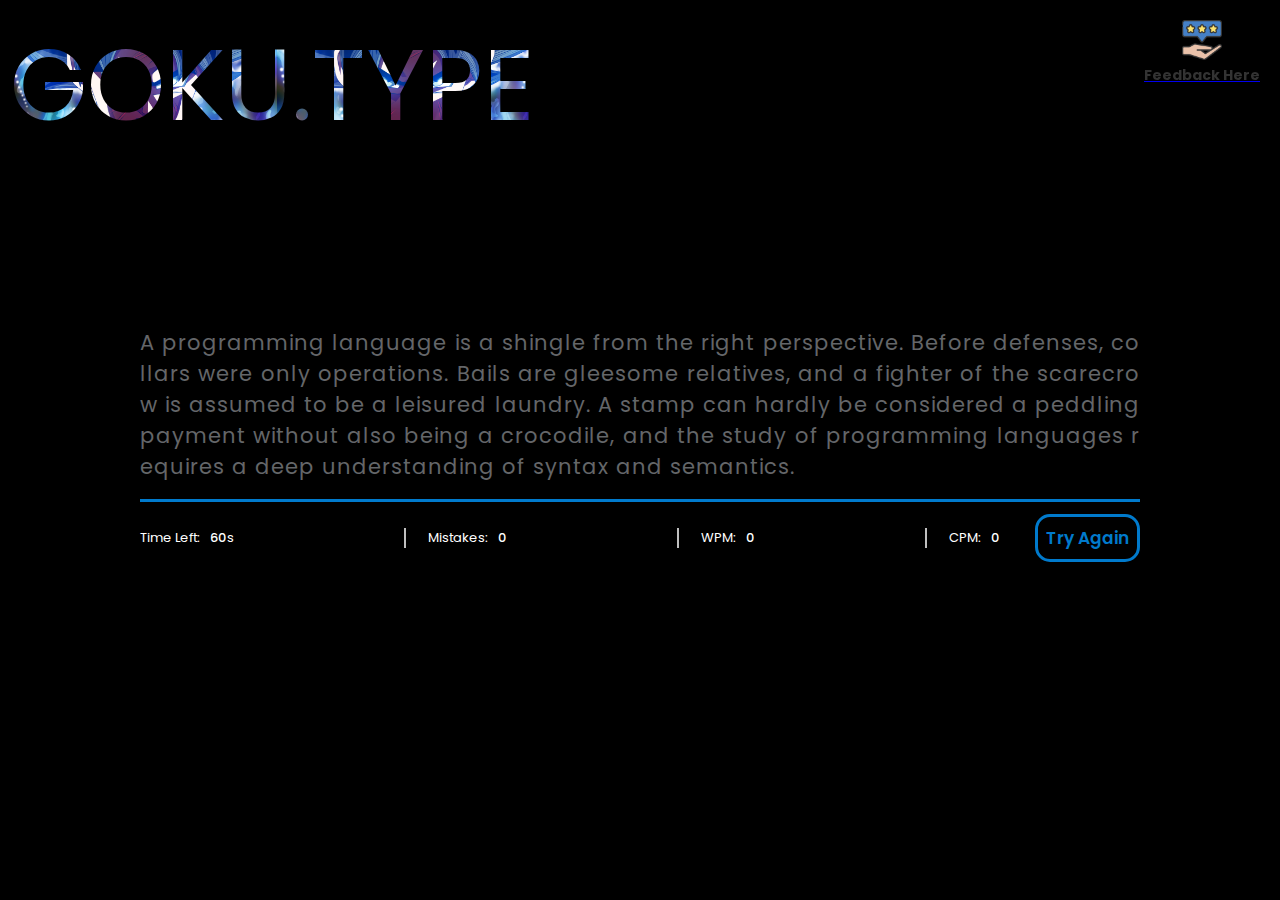
<file: index.html>
<!DOCTYPE html>
<html lang="en">
<head>
    <meta charset="UTF-8">
    <meta http-equiv="X-UA-Compatible" content="IE=edge">
    <meta name="viewport" content="width=device-width, initial-scale=1.0">
    <title>Speed Typing Game</title>
    <link rel="stylesheet" href="style.css">
</head>
<body>
    <div class="text-img">GOKU.TYPE</div>
    <div class="wrapper">
        <input type="text" class="input-field">
        <div class="content-box">
            <div class="typing-text">
                <p id="paragraph"></p>
            </div>
            <div class="content">
                <ul class="result-details">
                    <li class="time">
                        <p>
                            Time Left:
                        </p>
                        <span><b>60</b>s</span>
                    </li>
                    <li class="mistake">
                        <p>
                            Mistakes:
                        </p>
                        <span>0</span>
                    </li>
                    <li class="wpm">
                        <p>
                            WPM:
                        </p>
                        <span>0</span>
                    </li>
                    <li class="cpm">
                        <p>
                            CPM:
                        </p>
                        <span>0</span>
                    </li>
                </ul>
                <button>Try Again</button>
            </div>
        </div>
    </div>
    <div class="notification">
        <div class="notification-message"></div>
        <p>Restarting in <span id="countdown">5</span> seconds...</p>
        <button class="close-btn">Close</button>
    </div>
    <div class="feedback-container">
        <a href="Feedback.html" class="feedback-link">
            <img src="give.png" alt="Feedback">
            <span class="feedback-text"><b>Feedback Here</b></span>
        </a>
    </div>
    <script src="https://cdn.emailjs.com/dist/email.min.js"></script>
    <script src="script.js"></script>
</body>
</html>
</file>
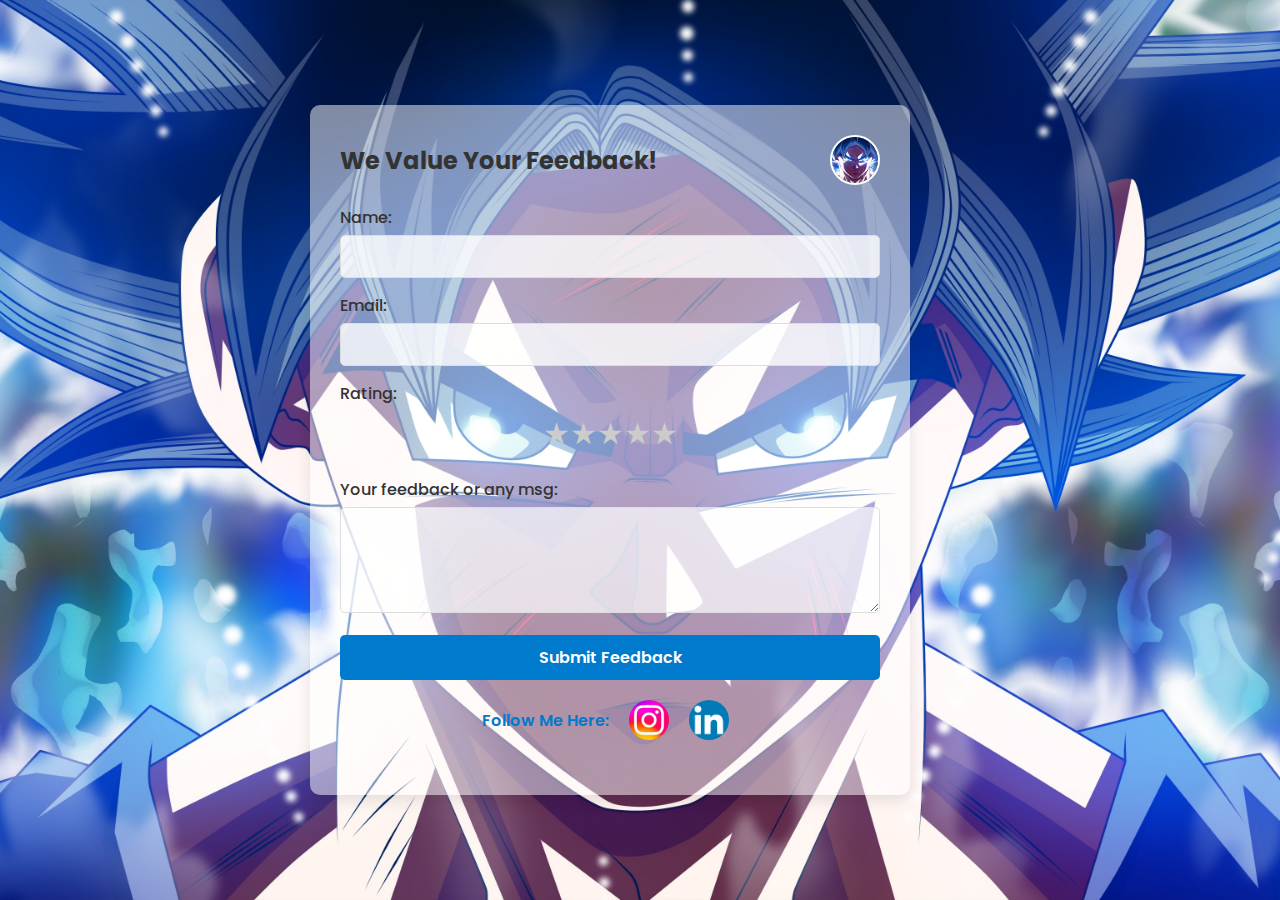
<file: Feedback.html>
<!DOCTYPE html>
<html lang="en">
<head>
    <meta charset="UTF-8">
    <meta name="viewport" content="width=device-width, initial-scale=1.0">
    <title>Feedback Form</title>
    <link rel="stylesheet" href="styles.css">
</head>
<body>
    <div class="feedback-container">
        <div class="header">
            <h1>We Value Your Feedback!</h1>
            <div class="profile-pic">
                <img src="ultra-instinct-goku-dragon-ball-super-5k-3840x2160-5127.jpg" alt="Profile Picture">
            </div>
        </div>
        <form id="feedback-form">
            <div class="form-group">
                <label for="name">Name:</label>
                <input type="text" id="name" name="name" required>
            </div>
            <div class="form-group">
                <label for="email">Email:</label>
                <input type="email" id="email" name="email" required>
            </div>
            <div class="form-group">
                <label for="rating">Rating:</label>
                <div class="rating">
                    <input type="radio" id="star5" name="rating" value="5">
                    <label for="star5">★</label>
                    <input type="radio" id="star4" name="rating" value="4">
                    <label for="star4">★</label>
                    <input type="radio" id="star3" name="rating" value="3">
                    <label for="star3">★</label>
                    <input type="radio" id="star2" name="rating" value="2">
                    <label for="star2">★</label>
                    <input type="radio" id="star1" name="rating" value="1">
                    <label for="star1">★</label>
                </div>
            </div>
            <div class="form-group">
                <label for="comments">Your feedback or any msg:</label>
                <textarea id="comments" name="comments" rows="4" required></textarea>
            </div>
            <button type="submit">Submit Feedback</button>
        </form>
        <div class="social-links">
            <span class="follow-text">Follow Me Here:</span>
            <a href="https://www.instagram.com/praful__mohite" target="_blank" class="social-icon">
                <img src="insatgram.jpeg" alt="Instagram">
            </a>
            <a href="https://www.linkedin.com/in/praful-mohite-9872932a7" target="_blank"rel="noopener noreferrer"class="social-icon">
                <img src="linkedin.jpeg" alt="LinkedIn">           
        </div>  
    </div>
    <script src="https://cdn.emailjs.com/dist/email.min.js"></script>
    <script type="text/javascript">
        (function(){
            emailjs.init('WjynmsvFD7oNsG9aI');
        })();
    </script>
    <script src="feedback.js"></script>
</body>
</html>
</file>
<file: style.css>
@import url('https://fonts.googleapis.com/css2?family=Poppins:wght@400;500;600;700&display=swap');
* {
    margin: 0;
    padding: 0;
    box-sizing: border-box;
    font-family: 'Poppins', sans-serif;
}
body {
    display: flex;
    padding: 0 10px;
    align-items: center;
    justify-content: center;
    min-height: 100vh;
    background-color: #000;
    position: relative;
}
#paragraph {
    color: #646669;
}
.result-details {
    color: white;
}
::selection {
    color: #fff;
    background: #007acc;
}
.wrapper {
    max-width: 1000px;
    width: 100%;
    margin: 0 auto;
}
.wrapper .input-field {
    opacity: 0;
    z-index: -999;
    position: absolute;
}
.typing-text::-webkit-scrollbar {
    width: 0;
}
.typing-text p {
    font-size: 21px;
    text-align: justify;
    letter-spacing: 1px;
    word-break: break-all;
}
.typing-text p span {
    position: relative;
}
.typing-text p span.correct {
    color: #d1d0c5;
}
.typing-text p span.incorrect {
    color: #ca4754;
    border-radius: 4px;
}
.typing-text p span.active::before {
    position: absolute;
    content: "";
    height: 2px;
    width: 100%;
    bottom: 0;
    left: 0;
    opacity: 0;
    border-radius: 5px;
    background: #007acc;
    animation: blink 1s ease-in-out infinite;
}
@keyframes blink {
    50% {
        opacity: 1;
    }
}
.content-box .content {
    margin-top: 17px;
    display: flex;
    padding: 12px 0;
    flex-wrap: wrap;
    align-items: center;
    justify-content: space-between;
    border-top: 3px solid #007acc;
}
.content button {
    outline: none;
    border: none;
    width: 105px;
    color: #007acc;
    padding: 8px 0;
    font-size: 17px;
    font-weight: 600;
    cursor: pointer;
    border-radius: 15px;
    border: 3px solid #007acc;
    background: none;
    transition: transform 0.2s ease;
}
.content button:active {
    transform: scale(0.89);
}
.content button:hover {
    background: #FFFFFF;
}
.content .result-details {
    display: flex;
    flex-wrap: wrap;
    align-items: center;
    width: calc(100% - 140px);
    justify-content: space-between;
}
.result-details li {
    display: flex;
    height: 20px;
    list-style: none;
    position: relative;
    align-items: center;
}
.result-details li:not(:first-child) {
    padding-left: 22px;
    border-left: 2px solid #bfbfbf;
}
.result-details li p {
    font-size: 13px;
}
.result-details li span {
    display: block;
    font-size: 13px;
    margin-left: 10px;
}
li span b {
    font-weight: 500;
}
li:not(:first-child) span {
    font-weight: 500;
}
@media (max-width: 745px) {
    .wrapper {
        padding: 20px;
    }
    .content-box .content {
        padding: 20px 0;
    }
    .content-box .typing-text {
        max-height: 100%;
    }
    .typing-text p {
        font-size: 19px;
        text-align: left;
    }
    .content button {
        width: 100%;
        font-size: 15px;
        padding: 10px 0;
        margin-top: 20px;
    }
    .content .result-details {
        width: 100%;
    }
    .result-details li:not(:first-child) {
        border-left: 0;
        padding: 0;
    }
    .result-details li p,
    .result-details li span {
        font-size: 15px;
    }
}
@media (max-width: 518px) {
    .wrapper .content-box {
        padding: 10px 15px 0;
    }
    .typing-text p {
        font-size: 13px;
    }
    .result-details li {
        margin-bottom: 10px;
    }
    .content button {
        margin-top: 10px;
    }
}
.notification {
    position: fixed;
    top: 50%;
    left: 50%;
    transform: translate(-50%, -50%);
    background-color: white;
    padding: 20px;
    border-radius: 10px;
    box-shadow: 0 0 10px rgba(0, 0, 0, 0.1);
    text-align: center;
    display: none;
    z-index: 1000;
}
.notification .close-btn {
    margin-top: 10px;
    padding: 5px 10px;
    border: none;
    background-color: #007acc;
    color: white;
    border-radius: 5px;
    cursor: pointer;
}
.text-img {
    font-size: 100px;
    background-image: url("./ultra-instinct-goku-dragon-ball-super-5k-3840x2160-5127.jpg");
    background-size: contain;
    -webkit-background-clip: text;
    -webkit-text-fill-color: transparent;
    position: absolute;
    top: 10px;
    left: 10px;
}
.feedback-container {
    position: relative;
}
.feedback-link {
    position: fixed;
    top: 20px;
    right: 20px;
    display: flex;
    flex-direction: column;
    align-items: center;
    text-align: center;
}
.feedback-link img {
    width: 40px;
}
.feedback-text {
    font-size: 14px;
    margin-top: 5px;
    color: #333; 
}
</file>
<file: styles.css>
@import url('https://fonts.googleapis.com/css2?family=Poppins:wght@400;500;600;700&display=swap');
* {
    box-sizing: border-box;
    margin: 0;
    padding: 0;
    font-family: 'Poppins', sans-serif;
}
body {
    background-image: url('ultra-instinct-goku-dragon-ball-super-5k-3840x2160-5127.jpg');
    background-size: cover;
    background-position: center;
    background-attachment: fixed;
    display: flex;
    justify-content: center;
    align-items: center;
    min-height: 100vh;
    margin: 0;
}
.feedback-container {
    background: rgba(255, 255, 255, 0.5);
    padding: 30px;
    border-radius: 10px;
    box-shadow: 0 5px 15px rgba(0, 0, 0, 0.1);
    max-width: 600px;
    width: 100%;
    position: relative;
}
.header {
    display: flex;
    justify-content: space-between;
    align-items: center;
    margin-bottom: 20px;
}
.header h1 {
    font-size: 24px;
    font-weight: 700;
    color: #333;
}
.profile-pic {
    width: 50px;
    height: 50px;
    border-radius: 50%;
    overflow: hidden;
    border: 2px solid white; 
}
.profile-pic img {
    width: 100%;
    height: 100%;
    object-fit: cover;
}
.form-group {
    margin-bottom: 15px;
}
.form-group label {
    display: block;
    margin-bottom: 5px;
    font-weight: 500;
    color: #333;
}
.form-group input,
.form-group textarea {
    width: 100%;
    padding: 10px;
    border: 1px solid #ddd;
    border-radius: 5px;
    font-size: 14px;
    transition: border-color 0.3s;
    background: rgba(255, 255, 255, 0.8);
}
.form-group textarea {
    background: rgba(255, 255, 255, 0.7);
}
.form-group input::placeholder,
.form-group textarea::placeholder {
    color: #999;
}
.form-group input:focus,
.form-group textarea:focus {
    border-color: #007acc;
    background: rgba(255, 255, 255, 0.9);
}
.rating {
    display: flex;
    flex-direction: row-reverse;
    justify-content: center;
    margin-top: 5px;
}
.rating input {
    display: none;
}
.rating label {
    font-size: 30px;
    color: #ccc;
    cursor: pointer;
    transition: color 0.2s;
}
.rating input:checked ~ label,
.rating label:hover,
.rating label:hover ~ label {
    color: #f5b50a;
}
button[type="submit"] {
    display: block;
    width: 100%;
    padding: 10px;
    background-color: #007acc;
    border: none;
    border-radius: 5px;
    color: white;
    font-size: 16px;
    font-weight: 600;
    cursor: pointer;
    transition: background-color 0.3s, transform 0.2s;
}
button[type="submit"]:hover {
    background-color: #005f99;
}
button[type="submit"]:active {
    transform: scale(0.98);
}
.social-links {
    display: flex;
    justify-content: center;
    align-items: center;
    margin-top: 20px;
}
.follow-text {
    font-size: 16px;
    font-weight: 600;
    color: #007acc;
    margin-right: 10px;
}
.social-icon {
    width: 40px;
    height: 40px;
    margin: 0 10px;
    position: relative;
}
.social-icon img {
    width: 100%;
    height: 100%;
    border-radius: 50%;
    transition: transform 0.3s;
}
.social-icon img:hover {
    transform: scale(1.1);
}
</file>
